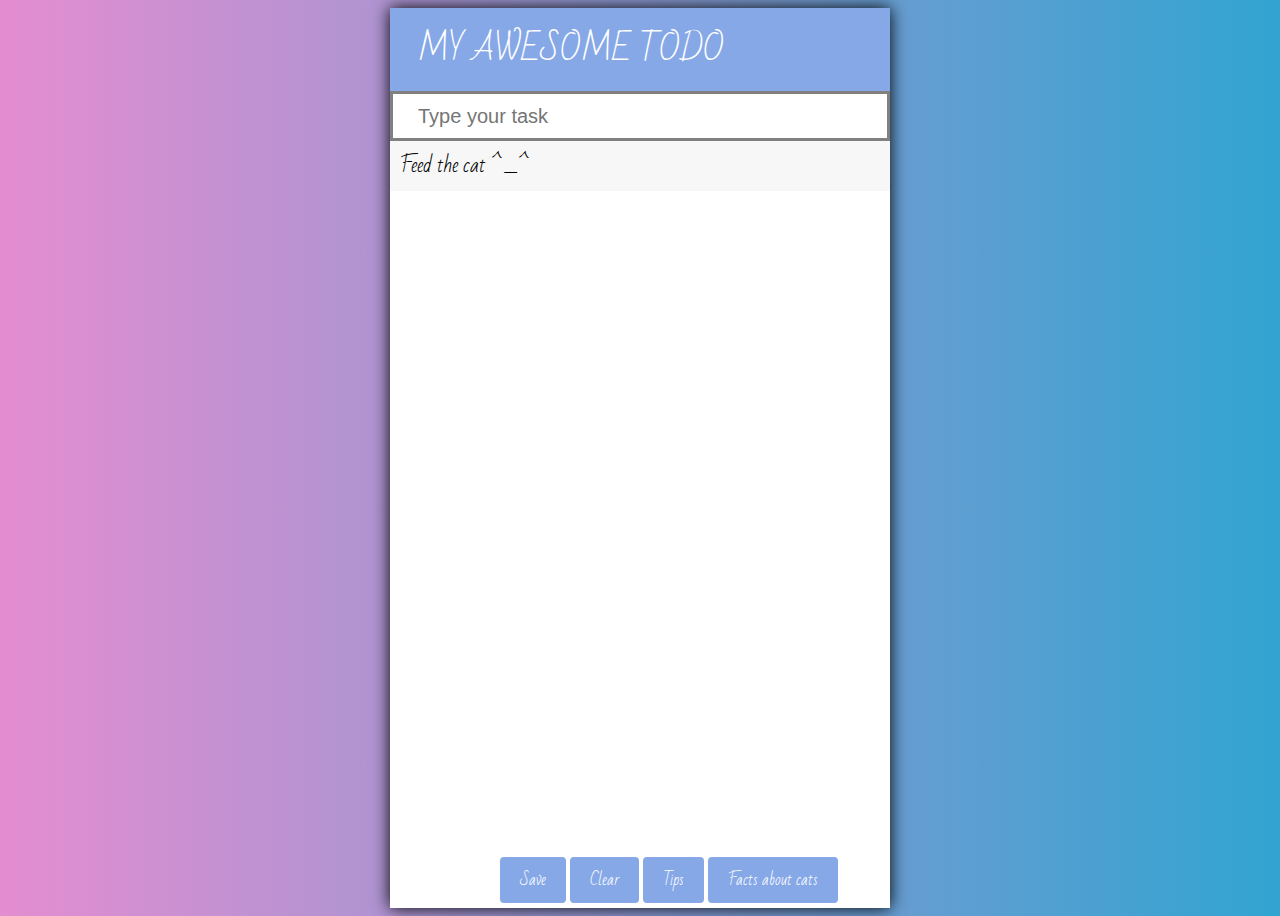
<file: todo/app/index.html>
<DOCTYPE html!>

    <head>
        <meta name="viewport" content="width=device-width, initial-scale=1">
        <link rel = "Stylesheet" href = "./styles/main.css">
        <link rel="stylesheet" href="https://use.fontawesome.com/releases/v5.0.13/css/all.css" integrity="sha384-DNOHZ68U8hZfKXOrtjWvjxusGo9WQnrNx2sqG0tfsghAvtVlRW3tvkXWZh58N9jp" crossorigin="anonymous">
        <link href="https://fonts.googleapis.com/css?family=Bad+Script" rel="stylesheet">
        <!-- <link rel = "shortcut icon" href="assets/favicon.ico"> -->
        <title>To do list</title>
     </head>
  
    <body>
  
        <div id = "todo">
            <h1> My awesome todo <i id="pencil" class="fas fa-pencil-alt"></i> </h1>
  
            <input type = "text" placeholder="Type your task">
  
            <ul class="todos">
  
              <li><span><i class="fas fa-trash-alt"></i></span>Feed the cat ^_^</li>
            </ul>
  
            <div id= "buttons">
                <button class="save">Save</button>
                <button class="clear">Clear</button>
                <button class="tipBtn">Tips</button>
                <button class="fun">Facts about cats</button>
            </div>
        </div>
  
        <div id = "overlay">
           <a href="javascript:void(0)" class="closebtn">&times;</a>
           <ul class="tips">
               <li>Click on the pencil to hide or show input area</li>
               <li>Type text into input area and press enter to add todo to list</li>
               <li>Hover over the todo and click the on trash can to delete</li>
               <li>Click the clear button to clear all todos from list</li>
               <li>Click the Save button to save your todos to access them later even if you exit the browser </li>
            </ul>
            
        </div>

        <div id = "overlay---cat-facts">
            <a href="javascript:void(0)" class="closefan">&times;</a>
            <ul class="tips2 cat-facts">

            </ul>   
         </div>


        <script
            src="https://code.jquery.com/jquery-3.5.1.min.js"
            integrity="sha256-9/aliU8dGd2tb6OSsuzixeV4y/faTqgFtohetphbbj0="
            crossorigin="anonymous">
        </script>

        <script type="module" src="./scripts/clickers.js"></script>
        <script type="module" src="./scripts/main.js"></script>
    </body>
</file>
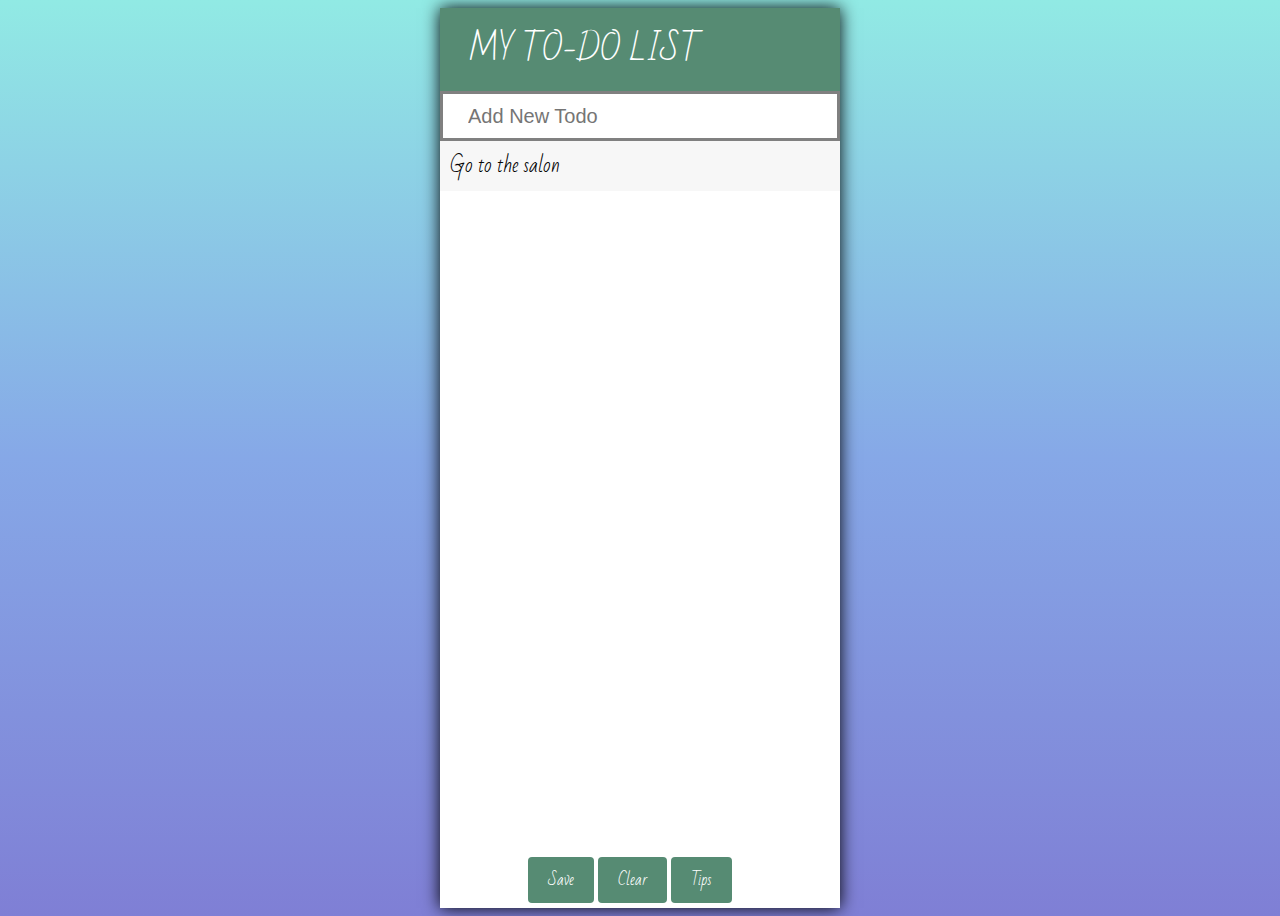
<file: Todo/Todo/index.html>
<DOCTYPE html!>

    <head>
        <title>Linda's To-Do List App</title>
        <meta name="viewport" content="width=device-width, initial-scale=1">
        <link rel = "Stylesheet" href = "css/todo.css">
        <link rel="stylesheet" href="https://use.fontawesome.com/releases/v5.0.13/css/all.css" integrity="sha384-DNOHZ68U8hZfKXOrtjWvjxusGo9WQnrNx2sqG0tfsghAvtVlRW3tvkXWZh58N9jp" crossorigin="anonymous">
        <link href="https://fonts.googleapis.com/css?family=Bad+Script" rel="stylesheet">
        <link rel = "shortcut icon" href="assets/favicon.ico">
        <link rel="icon" type="image/gif" href="assests/animated_favicon1.gif" >
     </head>

    <body>

        <div id = "todo">
            <h1> MY TO-DO LIST <i id="pencil" class="fas fa-pencil-alt"></i> </h1>

            <input type = "text" placeholder="Add New Todo">

            <ul class="todos">
                
                <li><span><i class="fas fa-trash-alt"></i></span>Go to the salon</li>
            </ul>

            <div id= "buttons">
                <button class="save">Save</button>
                <button class="clear">Clear</button>
                <button class="tipBtn">Tips</button>
            </div>
        </div>

        <div id = "overlay">
           <a href="javascript:void(0)" class="closebtn">&times;</a>
           <ul class="tips">
               <li>Click on the pencil to hide or show input area</li>
               <li>Type text into input area and press enter to add todo to list</li>
               <li>Hover over the todo and click the on trash can to delete</li>
               <li>Click the clear button to clear all todos from list</li>
               <li>Click the Save button to save your todos to access them later even if you exit the browser </li>
            </ul>
            
        </div>
        <script src="Js/todo2.js"></script>
    </body>
</file>
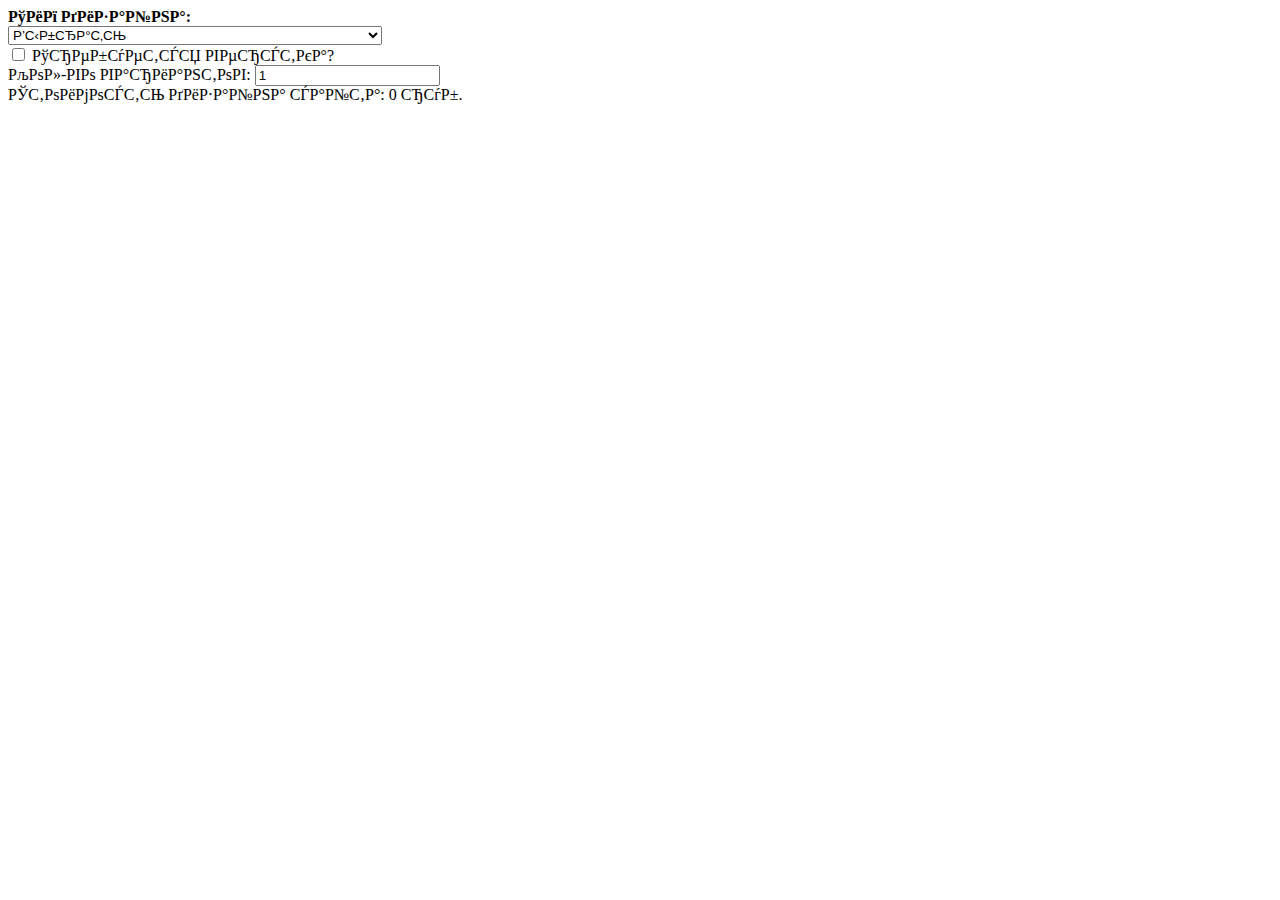
<file: pr.html>
<!DOCTYPE html PUBLIC "-//W3C//DTD XHTML 1.0 Strict//EN"
"http://www.w3.org/TR/xhtml1/DTD/xhtml1-strict.dtd">
<html xmlns="http://www.w3.org/1999/xhtml">
    <head>
        <title>Калькулятор на JavaScript</title>
        <meta http-equiv="Content-Type" content="text/html; charset=windows-1251" />
        <script type="text/javascript">
       /*
        * Функция подсчета стоимости услуг на создания дизайна сайта
        */
        function calc() {
            //получаем ссылку на элемент Select (Тип дизайна)
            var type_design = document.getElementById("type_design");
            //получаем ссылку на чекбокс (Требуется верстка?)
            var is_html = document.getElementById("is_html");
            //получаем ссылку на элемент input (Кол-во вариантов)
            var count = document.getElementById("count");
            //получаем ссылку на элемент span, в него будем писать стоимость дизайна
            var result = document.getElementById("result"); 
 
            var price = 0;
            price += parseInt(type_design.options[type_design.selectedIndex].value);
            price += (is_html.checked == true) ? parseInt(is_html.value) : 0;
            price = parseInt(count.value) * price;
 
            result.innerHTML = price;
        }
 
</script>
    </head>
    <body>
        <b>Тип дизайна:</b><br/>
        <select onchange="calc()" id="type_design">
            <option value="0">Выбрать</option>
            <option value="5000">Простой дизайн сайта</option>
            <option value="7000">Сложный дизайн сайта</option>
            <option value="10000">Дизайн интернет-магазина</option>
        </select><br/>
        <input type="checkbox" onchange="calc()" value="3000" id="is_html" />
        <label for="is_html">Требуется верстка?</label>
        <br/>
        Кол-во вариантов: <input type="text" id="count" value="1" onchange="calc()" />
        <div>Стоимость дизайна сайта: <span id="result">0</span> руб.</div>
    </body>
</html>
</file>
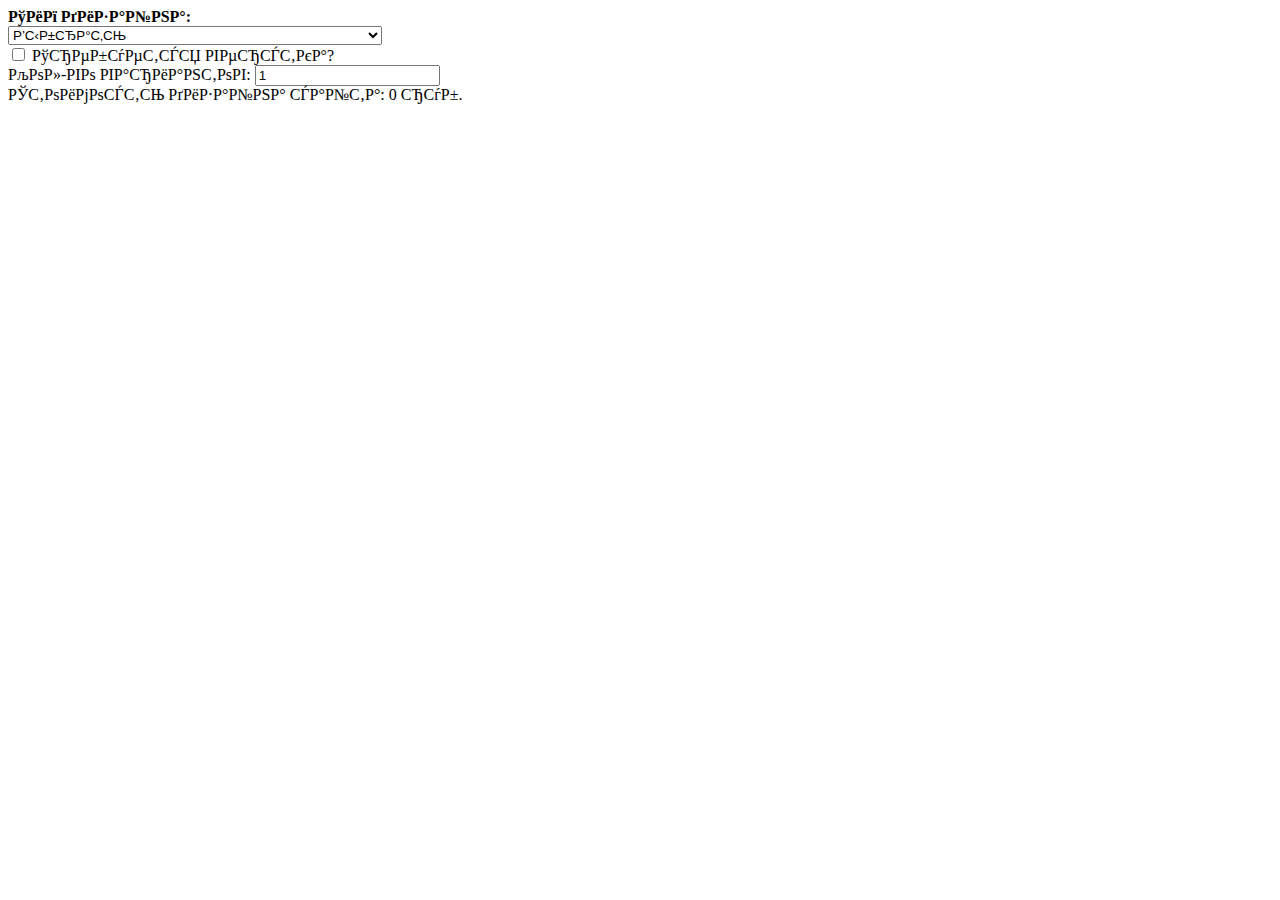
<file: tg.html>
<!DOCTYPE html PUBLIC "-//W3C//DTD XHTML 1.0 Strict//EN"
"http://www.w3.org/TR/xhtml1/DTD/xhtml1-strict.dtd">
<html xmlns="http://www.w3.org/1999/xhtml">
    <head>
        <title>Калькулятор на JavaScript</title>
        <meta http-equiv="Content-Type" content="text/html; charset=windows-1251" />
        <script type="text/javascript">
       /*
        * Функция подсчета стоимости услуг на создания дизайна сайта
        */
        function calc() {
            //получаем ссылку на элемент Select (Тип дизайна)
            var type_design = document.getElementById("type_design");
            //получаем ссылку на чекбокс (Требуется верстка?)
            var is_html = document.getElementById("is_html");
            //получаем ссылку на элемент input (Кол-во вариантов)
            var count = document.getElementById("count");
            //получаем ссылку на элемент span, в него будем писать стоимость дизайна
            var result = document.getElementById("result"); 
 
            var price = 0;
            price += parseInt(type_design.options[type_design.selectedIndex].value);
            price += (is_html.checked == true) ? parseInt(is_html.value) : 0;
            price = parseInt(count.value) * price;
 
            result.innerHTML = price;
        }
 
</script>
    </head>
    <body>
        <b>Тип дизайна:</b><br/>
        <select onchange="calc()" id="type_design">
            <option value="0">Выбрать</option>
            <option value="5000">Простой дизайн сайта</option>
            <option value="7000">Сложный дизайн сайта</option>
            <option value="10000">Дизайн интернет-магазина</option>
        </select><br/>
        <input type="checkbox" onchange="calc()" value="3000" id="is_html" />
        <label for="is_html">Требуется верстка?</label>
        <br/>
        Кол-во вариантов: <input type="text" id="count" value="1" onchange="calc()" />
        <div>Стоимость дизайна сайта: <span id="result">0</span> руб.</div>
    </body>
</html>
</file>
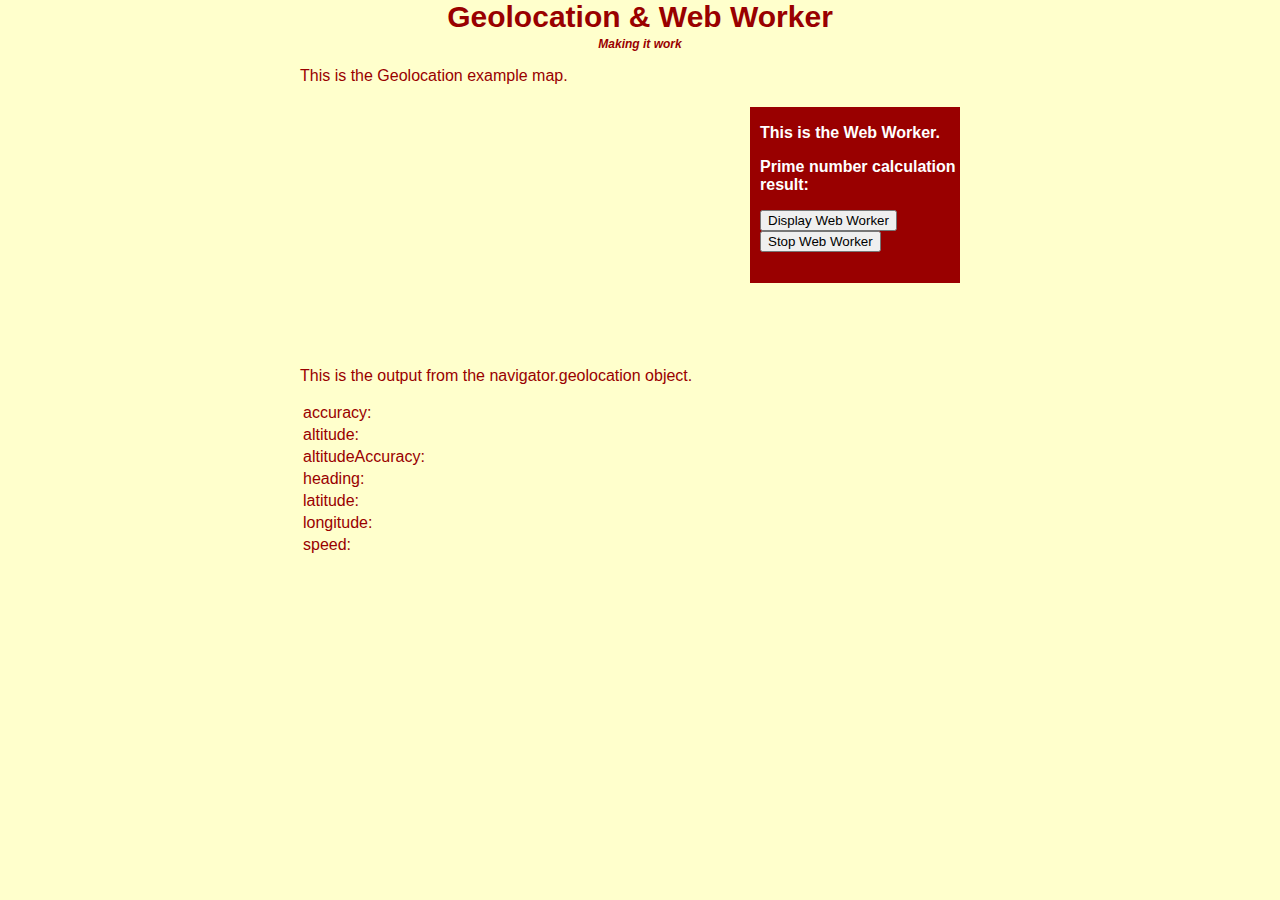
<file: API/Part3_example.html>
<!doctype html>
<html>
<head>
  <title>Basic GeoLocation Map & Web Worker Prime Number Calculator</title>
  <script src="http://maps.google.com/maps/api/js?sensor=false" type="text/javascript"></script>
  <lINK href="GeolocationWebWorker.css" rel="stylesheet" type="text/css">
  <script src="HTML-Part3-GeolocationWebWorker.js" type="text/javascript"></script>


</head>
<body onLoad="initGeoApp();">
  <header>
    <hgroup>
      <h1>Geolocation &amp; Web Worker</h1>
      <h2>Making it work</h2>
    </hgroup>
  </header>
  <section>
    <p>This is the Geolocation example map.</p>
    <div id="map_canvas" ></div>

    <p>This is the output from the navigator.geolocation object.</p>
    <table>
    <tr>
        <td>accuracy:</td>
        <td><span id="accuracyOutput"></span></td>
    </tr>
    <tr>
        <td>altitude:</td>
        <td><span id="altitudeOutput"></span></td>
    </tr>
    <tr>
        <td>altitudeAccuracy:</td>
        <td><span id="altitudeAccuracyOutput"></span></td>
    </tr>
    <tr>
        <td>heading:</td>
        <td><span id="headingOutput"></span></td>
    </tr>
    <tr>
        <td>latitude:</td>
        <td><span id="latitudeOutput"></span></td>
    </tr>
    <tr>
        <td>longitude:</td>
        <td><span id="longitudeOutput"></span></td>
    </tr>
    <tr>
        <td>speed:</td>
        <td><span id="speedOutput"></span></td>
    </tr>
    </table>
  </section>
  <aside>
    <p>This is the Web Worker. </p>
    <p>Prime number calculation result:
    <output id="result"></output></p>

    <input type="button" value="Display Web Worker" onClick="displayWorker();">
    <input type="button" value="Stop Web Worker"    onClick="stopWorker();">

  </aside>
</body>
</html>
</file>
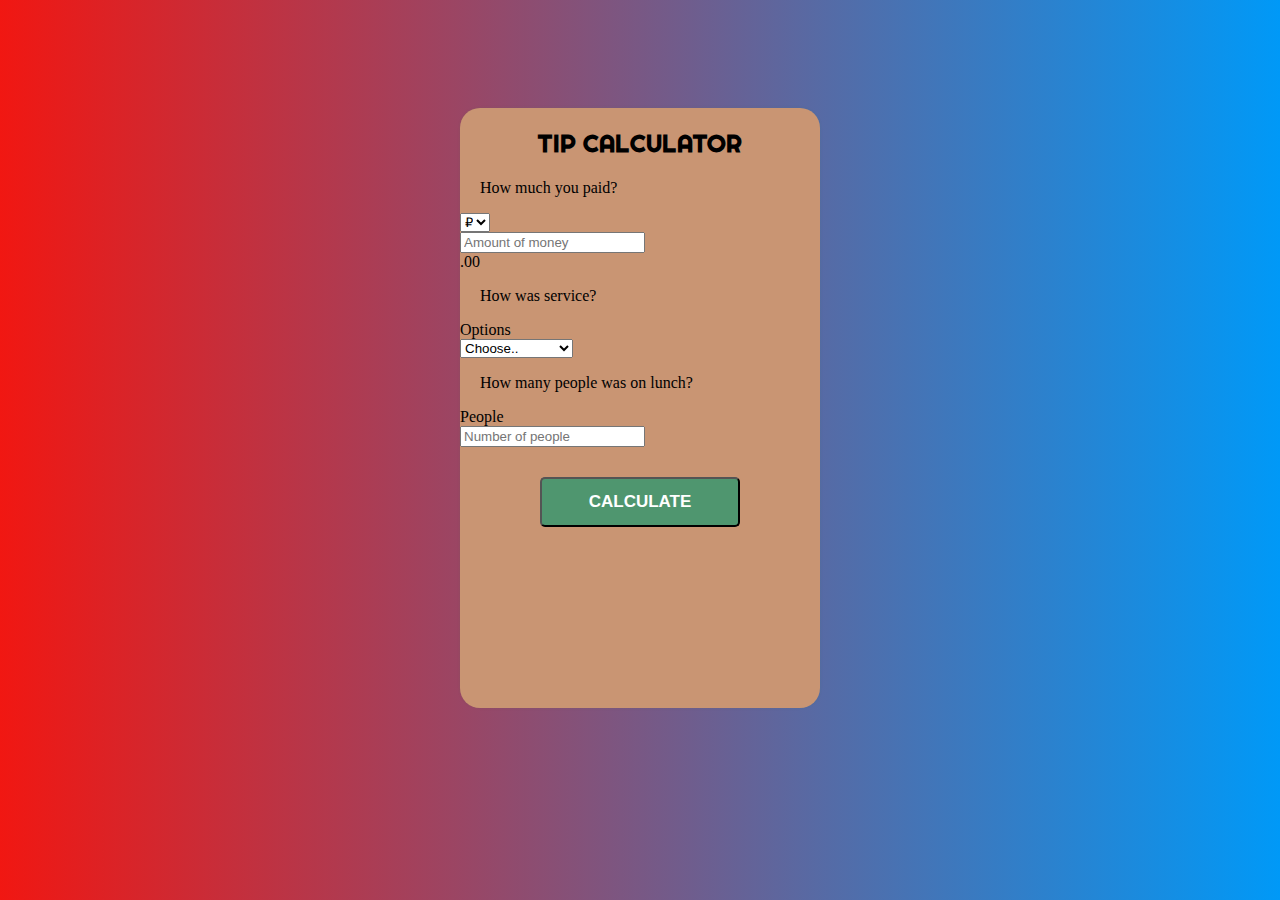
<file: calkulator/calculator.html>
<!DOCTYPE html>
<html lang="en">
  <head>
    <meta charset="UTF-8" />
    <meta name="viewport" content="width=device-width, initial-scale=1.0" />
    <link rel="stylesheet" href="https://stackpath.bootstrapcdn.com/bootstrap/4.5.0/css/bootstrap.min.css" integrity="sha384-9aIt2nRpC12Uk9gS9baDl411NQApFmC26EwAOH8WgZl5MYYxFfc+NcPb1dKGj7Sk" crossorigin="anonymous">
    <link rel="stylesheet" href="style.css">
    <link href="https://fonts.googleapis.com/css2?family=Righteous&display=swap" rel="stylesheet">
    <title>Tips Calculator</title>
  </head>
  <body>

    <div id="container">
      <!-- CALCULATOR start -->
      <div id="calculator">
 <h2 align="center"><font face='Righteous'>TIP CALCULATOR</font></h2>
        <form>
          <p>How much you paid?</p>
          <div class="input-group mb-3">
            <div class="input-group-prepend">
              <!-- <span class="input-group-text">$</span> -->
              <select id="currency">
                <option>₽</option>
                <option>€</option>
                <option>$</option>
            </select>
            </div>
            <input type="text" id="bill_count" class="form-control" placeholder="Amount of money">
            <div class="input-group-append">
              <span class="input-group-text">.00</span>
            </div>
          </div>

          <p>How was service?</p>
          <div class="input-group mb-3">
            <div class="input-group-prepend">
              <label class="input-group-text" for="service_quality">Options</label>
            </div>
            <select class = "custom-select" id="service_quality">
              <option selected> Choose..</option>
              <option value="0.3"> 30% Wonderful</option>
              <option value="0.2"> 20% Goog</option>
              <option value="0.15"> 15% OK</option>
              <option value="0.1"> 10% Bad</option>
              <option value="0.05"> 5% Terrible</option>
            </select>
          </div>
          <p>How many people was on lunch?</p>
          <div class="input-group mb-3">
            <div class="input-group-prepend">
              <span class="input-group-text">People</span>
            </div>
            <input type="text" id="people_num" class="form-control" placeholder="Number of people">
          </div>
          
          <button type="button" id="calculate">Calculate</button>

        </form>
      </div>
      <!-- CALCULATOR end -->
      <!-- TIPS start -->
      <div id="totalTip">
        <span id="tip">0.00</span> ₽
        <small id="each"><font face='Righteous'>per person</font></small>
      </div>
      <!-- TIPS end -->
    </div>
    <script src="calculator.js"></script>
  </body>
</html>
</file>
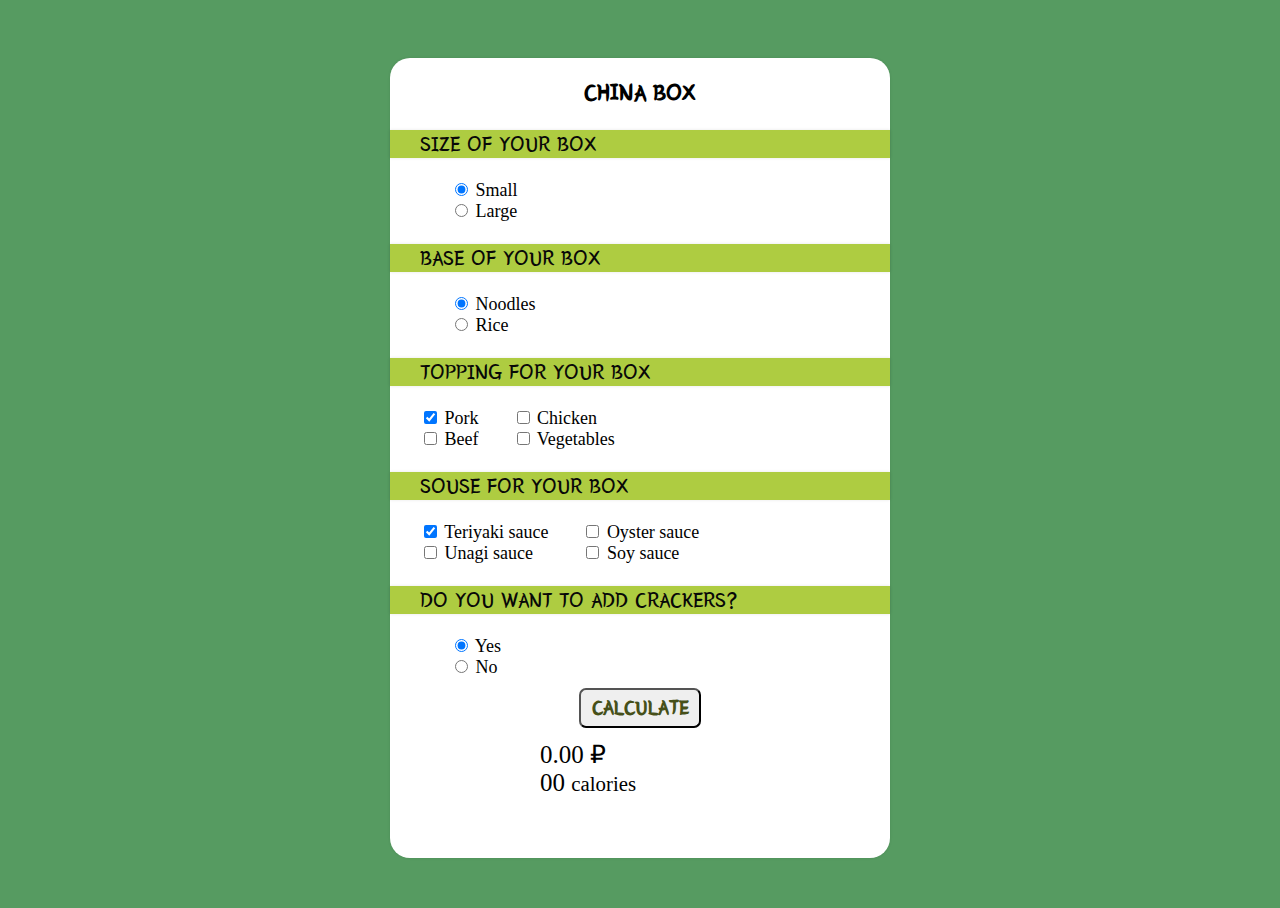
<file: chinabox/chinabox.html>
<!DOCTYPE html>
<html lang="en">
  <head>
    <meta charset="UTF-8" />
    <meta name="viewport" content="width=device-width, initial-scale=1.0" />
    <link rel="stylesheet" href="https://stackpath.bootstrapcdn.com/bootstrap/4.5.0/css/bootstrap.min.css" integrity="sha384-9aIt2nRpC12Uk9gS9baDl411NQApFmC26EwAOH8WgZl5MYYxFfc+NcPb1dKGj7Sk" crossorigin="anonymous">
    <link rel="stylesheet" href="style.css">
    <link href="https://fonts.googleapis.com/css2?family=Yeon+Sung&display=swap" rel="stylesheet">
<body>
    <div id="container">
        <h2 align="center"><font face='Yeon Sung'>CHINA BOX</font></h2>
        <form id="form">
        <p>SIZE OF YOUR BOX</p>
        <div class = "radio_buttons_container">
            <input type="radio" name="size" id="small" value ="small" checked>
            <label for="small">Small</label> <br>
            <input type="radio" name="size" id="large" value ="large">
            <label for="large">Large</label>
        </div>

        <p>BASE OF YOUR BOX</p>
        <div class= "radio_buttons_container">
            <input type="radio" name="base" id="noodles" value ="noodles" checked>
            <label for=" noodles"> Noodles</label> <br>
            
            <input type="radio" name="base" id="rice" value ="rice">
            <label for="rice">Rice</label>
        </div> 

        <p>TOPPING FOR YOUR BOX</p>
        <div class ="box">
        <div class = "input_checkbox">
          
            <input type="checkbox" name="add" id="pork" value ="pork" checked>
            <label for="pork"> Pork </label> <br>

            <input type="checkbox" name="add" id="beef" value ="beef">
            <label for="beef"> Beef</label> 
        </div> 
        <div class = "input_checkbox">
            <input type="checkbox" name="add" id="chicken" value ="chicken">
            <label for="chicken"> Chicken</label> <br>

            <input type="checkbox" name="add" id="vegetables" value ="vegetables">
            <label for="vegetables"> Vegetables</label>
            
        </div>
	 <p>SOUSE FOR YOUR BOX</p>
        <div class ="box">
        <div class = "input_checkbox">
          
            <input type="checkbox" name="add" id="teriyaki_sauce" value ="teriyaki_sauce" checked>
            <label for="teriyaki_sauce">Teriyaki sauce </label> <br>

            <input type="checkbox" name="add" id="unagi_sauce" value ="unagi_sauce">
            <label for="unagi_sauce">Unagi sauce</label> 
        </div> 
        <div class = "input_checkbox">
            <input type="checkbox" name="add" id="oyster_sauce" value ="oyster_sauce">
            <label for="oyster_sauce">Oyster sauce</label> <br>

            <input type="checkbox" name="add" id="soy_sauce" value ="soy_sauce">
            <label for="soy_sauce">Soy sauce</label>
            
        </div>
        
    </div>

        <p>DO YOU WANT TO ADD CRACKERS?</p>
        <div class = "radio_buttons_container">
            <input type="radio" name="add" id="yes" value ="yes" checked>
            <label for="yes">Yes</label> <br>
            <input type="radio" name="add" id="no" value ="no">
            <label for="no">No</label>
        </div>

         <input type="submit" id = "calculate" value="Calculate">
        <!-- <button type="button" id="calculate">Calculate</button> -->
        </form>
    <!-- CALCULATOR end -->
    <!-- TIPS start -->
    <div id="expense">
      <span id="prise">0.00</span> ₽<br>
      <span id="calories">00</span> <small>calories</small>
    </div>
    <!-- TIPS end -->
  </div>
  <script src="chinabox.js"></script>
</body>
</html>
</file>
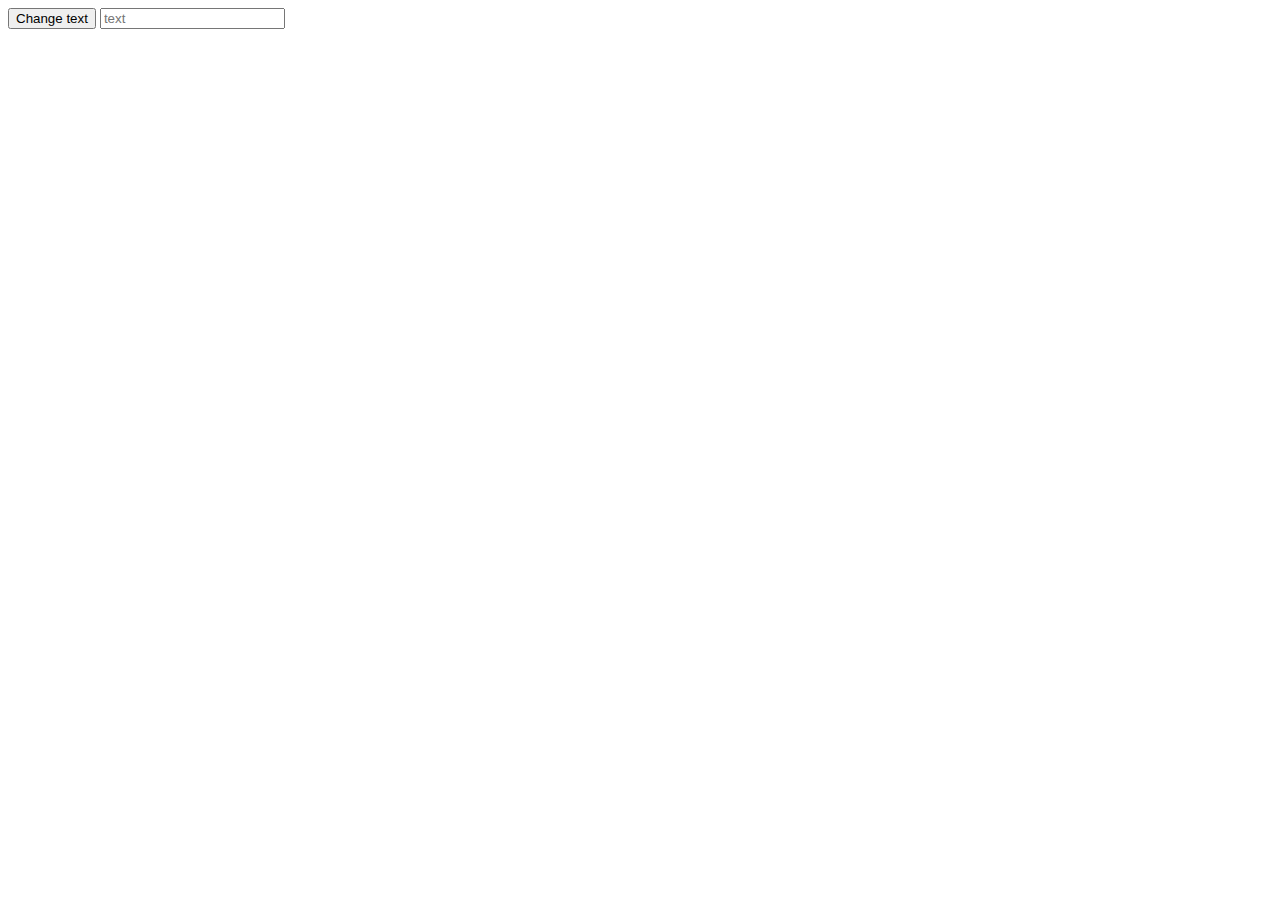
<file: task/task18.html>
<!DOCTYPE html>
<html lang="en">
<head>
    <meta charset="UTF-8">
    <meta name="viewport" content="width=device-width, initial-scale=1.0">
    <title>Document</title>
</head>
<body>
    <script>
        window.onload = click;

        function changeText() {
            var inp = document.getElementById("input");
            inp.value = "new text";
        }
        
        function click() {
            var button = document.getElementById("button");
            button.onclick = changeText;
        }
    </script>

    <button id="button">Change text</button>
    <input id="input" type="text" placeholder="text">
</body>
</html>
</file>
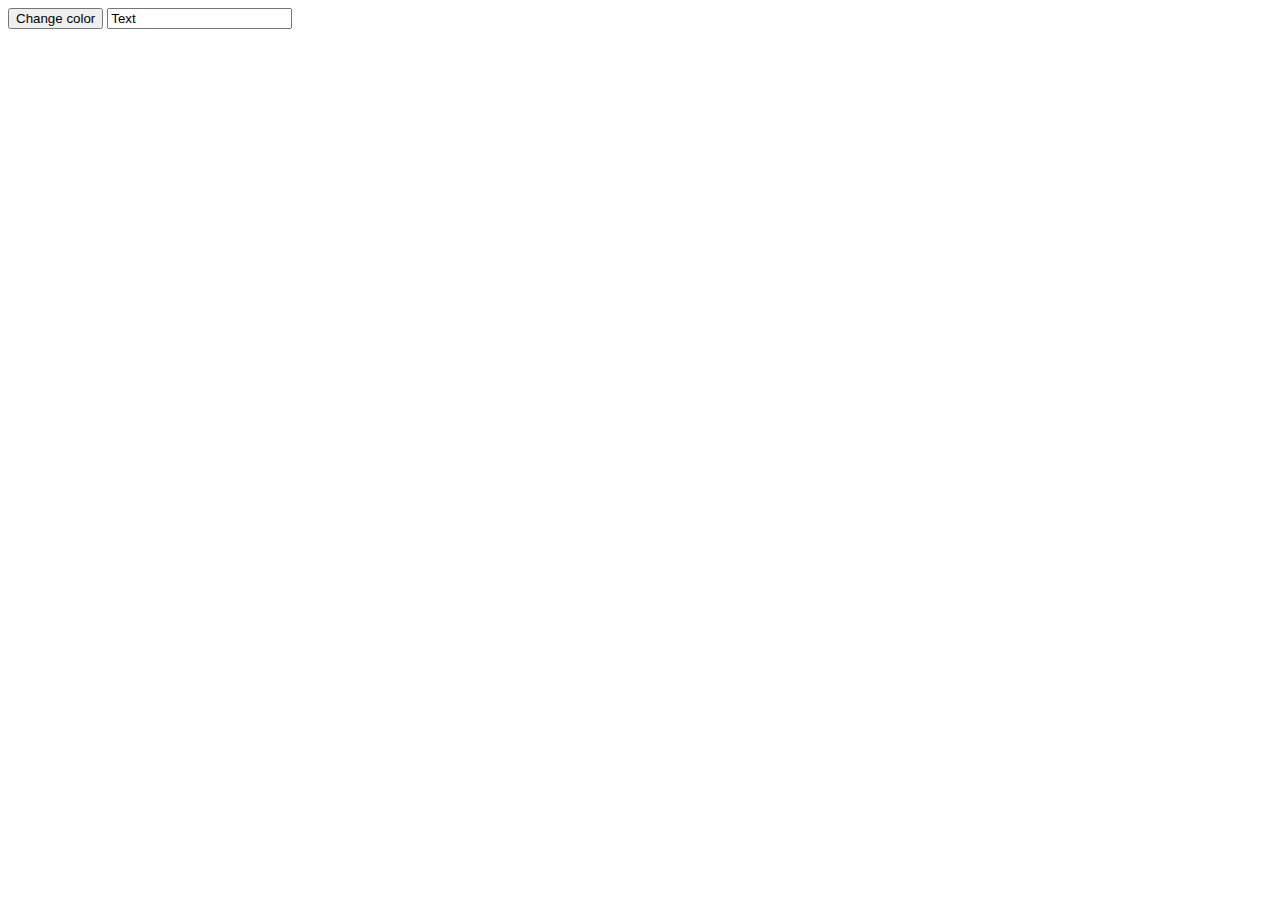
<file: task/task20.html>
<!DOCTYPE html>
<html lang="en">
<head>
    <meta charset="UTF-8">
    <meta name="viewport" content="width=device-width, initial-scale=1.0">
    <title>Document</title>
</head>
<body>
    <script>
        window.onload = click;

        function changeColor() {
            var inp = document.getElementById("input");
            inp.style.color='red'
        }
        
        function click() {
            var button = document.getElementById("button");
            button.onclick = changeColor;
        }
    </script>

    <button id="button">Change color</button>
    <input id="input" type="text" placeholder="Text" value="Text">
</body>
</html>
</file>
<file: todo/app/styles/main.css>
body{
  min-height:100%;
  font-family: Bad Script;
  background: #5614B0;  /* fallback for old browsers */
  background: -webkit-linear-gradient(to right, #e48dd1, #31a4d1);  /* Chrome 10-25, Safari 5.1-6 */
  background: linear-gradient(to right, #e48dd1, #31a4d1); /* W3C, IE 10+/ Edge, Firefox 16+, Chrome 26+, Opera 12+, Safari 7+ */
}
h1{
  text-transform: uppercase;
  background: #86a8e7;
  color:white;
  margin: 0;
  padding:10px 28px;
  font-weight: normal;
} 
input{
  background: white;
  width: 100%;
  box-sizing: border-box;
  height:50px ;
  font-size: 20px;
  font-weight: 0.5px;
  padding-left:25px;
  border: 3px solid gray;
  color: gray;
}
input:focus{
  background: #edf1f5;
  border: 3px solid #86a8e7;
  outline:none;
  color: #86a8e7;
}

span{
  margin-right: 10px;
  text-align:center;
  height:50px;
  width: 0;
  opacity: 0;
  -webkit-transition:0.3s;
  transition: 0.3s linear;
}

i{
  cursor: pointer;
}
button{
  background-color:#86a8e7; /* Green */
  border: none;
  color: white;
  padding: 8px 20px;
  text-align: center;
  text-decoration: none;
  display: inline-block;
  font-size: 15px;
  border-radius:4px;
  font-family:Bad Script;
  -webkit-transition-duration: 0.4s; /* Safari */
  transition-duration: 0.4s;
  cursor: pointer;

}
button:hover {
  background-color: white;
  color: black;
  border: 2px solid #86a8e7;
}
#buttons{
  display:inline-block;
  text-align:center;
  margin-left: 22%;
  position:absolute;
  bottom:5px;
}
#todo{
  margin: 0 auto ;
  box-shadow: 0 0 1em black;
  max-width: 500px;
  height:100%;
  background:white;
  position:relative;
}
#overlay{
  height: 0;
  width: 100%;
  position: fixed; 
  z-index: 1; 
  left: 0;
  top: 0;
  background-color: rgb(0,0,0); 
  background-color: rgba(0,0,0, 0.7); 
  overflow-x: hidden; 
  transition: 0.5s; 
  -webkit-transition:  0.5s;
}
#overlay---cat-facts{
  height: 0;
  width: 100%;
  position: fixed; 
  z-index: 1; 
  left: 0;
  top: 0;
  background-color: rgb(0,0,0); 
  background-color: rgba(0,0,0, 0.7); 
  overflow-x: hidden; 
  transition: 0.5s; 
  -webkit-transition:  0.5s;
}
#overlay .closebtn {
  position: absolute;
  top: 15px;
  right: 40px;
  font-size: 60px;
  color:#86a8e7;
  cursor: pointer;
}
#overlay li{
  padding: 8px;
  list-style-type:circle;
  font-size: 30px;
  color: #818181;
  display: block;
}
#overlay---cat-facts .closefan {
  position: absolute;
  top: 15px;
  right: 40px;
  font-size: 60px;
  color:#86a8e7;
  cursor: pointer;

}
#overlay---cat-facts li{
  padding: 8px;
  list-style-type:circle;
  font-size: 30px;
  color: #818181;
  display: block;
}
.todos{
  list-style-type: none;
  margin: 0;
  padding: 0;
}
.todos li{
  background: #f7f7f7;
  height:50px;
  line-height: 50px;
  cursor: pointer;
  font-size: 20px;
}
.todos li:nth-child(2n){
  background:#edf1f5;
}
.todos li:hover span{
  width: 50px;
  opacity: 1.0;
  margin-left: 5px;
}
.display{
  display:none;
  transition: 0.3s linear;
}
.checked{
  color:gray;
  text-decoration:line-through;
}

.fa-pencil-alt{
  float: right;
  padding-top: 8px;
}
.fa-trash-alt{
  color:#7f7fd5;
}
.tips{
  position: relative;
  top: 30%;
  width: 100%; 
  text-align: center; 
  margin-top: 25px;
}
.tips2{
  text-align: center;
  font-size: 24px;
  color: white;
  position: relative;
  top: 20%;
  width: 100%; 
  text-align: center; 
  margin-top: 25px;
}
/*  if screen size less than 450px, resize tips lists and close btn so they don't overlap */
@media screen and (max-height: 450px) {
  .overlay a {
      font-size: 20px
  }
  .overlay .closebtn {
      font-size: 40px;
      top: 15px;
      right: 35px;
  }
  #todo{
      width:100%;
      height:100%;
  }
}
@media screen and (max-height: 450px) {
  .overlay---cat-facts a {
      font-size: 20px
  }
  .overlay---cat-facts .closefan {
      font-size: 40px;
      top: 15px;
      right: 35px;
  }
  #todo{
      width:100%;
      height:100%;
  }
}
</file>
<file: Todo/Todo/css/todo.css>
body{
    min-height:100%;
    font-family: Bad Script;
    background: #91eae4;  /* fallback for old browsers */
    background: -webkit-linear-gradient(to bottom, #91EAE4, #86A8E7, #7F7FD5);  /* Chrome 10-25, Safari 5.1-6 */
    background: linear-gradient(to bottom, #91EAE4, #86A8E7, #7F7FD5); /* W3C, IE 10+/ Edge, Firefox 16+, Chrome 26+, Opera 12+, Safari 7+ */

}

h1{
    text-transform: uppercase;
    background: #568b73;
    color:white;
    margin: 0;
    padding:10px 28px;
    font-weight: normal;
}
input{
    background: white;
    width: 100%;
    box-sizing: border-box;
    height:50px ;
    font-size: 20px;
    font-weight: 0.5px;
    padding-left:25px;
    border: 3px solid gray;
    color: gray;
}
input:focus{
    background: #edf1f5;
    border: 3px solid #568b73;
    outline:none;
    color: #86a8e7;
}

span{
    margin-right: 10px;
    text-align:center;
    height:50px;
    width: 0;
    opacity: 0;
    -webkit-transition:0.3s;
    transition: 0.3s linear;
}

i{
    cursor: pointer;
}
button{
    background-color:#568b73; /* Green */
    border: none;
    color: white;
    padding: 8px 20px;
    text-align: center;
    text-decoration: none;
    display: inline-block;
    font-size: 15px;
    border-radius:4px;
    font-family:Bad Script;
    -webkit-transition-duration: 0.4s; /* Safari */
    transition-duration: 0.4s;
    cursor: pointer;

}
button:hover {
    background-color: white;
    color: black;
    border: 2px solid #568b73;
}

#buttons{
    display:inline-block;
    text-align:center;
    margin-left:22%;
    position:absolute;
    bottom:5px;
}
#todo{
    margin: 0 auto ;
    box-shadow: 0 0 1em black;
    max-width: 400px;
    height:100%;
    background:white;
    position:relative;
}
#overlay{
    height: 0;
    width: 100%;
    position: fixed; 
    z-index: 1; 
    left: 0;
    top: 0;
    background-color: rgb(0,0,0); 
    background-color: rgba(0,0,0, 0.7); 
    overflow-x: hidden; 
    transition: 0.5s; 
    -webkit-transition:  0.5s;
}
#overlay .closebtn {
    position: absolute;
    top: 15px;
    right: 40px;
    font-size: 60px;
    color:#86a8e7;
    cursor: pointer;
}
#overlay li{
    padding: 8px;
    list-style-type:circle;
    font-size: 30px;
    color: #818181;
    display: block;
}
.todos{
    list-style-type: none;
    margin: 0;
    padding: 0;
}
.todos li{
    background: #f7f7f7;
    height:50px;
    line-height: 50px;
    cursor: pointer;
    font-size: 20px;
}
.todos li:nth-child(2n){
    background:#edf1f5;
}
.todos li:hover span{
    width: 50px;
    opacity: 1.0;
    margin-left: 5px;
}
.display{
    display:none;
    transition: 0.3s linear;
}
.checked{
    color:gray;
    text-decoration:line-through;
}

.fa-pencil-alt{
    float: right;
    padding-top: 8px;
}
.fa-trash-alt{
    color:#7f7fd5;
}
.tips{
    position: relative;
    top: 20%;
    width: 100%; 
    text-align: center; 
    margin-top: 25px;
}
/*  if screen size less than 450px, resize tips lists and close btn so they don't overlap */
@media screen and (max-height: 450px) {
    .overlay a {
        font-size: 20px
    }
    .overlay .closebtn {
        font-size: 40px;
        top: 15px;
        right: 35px;
    }
    #todo{
        width:100%;
        height:100%;
    }
}
</file>
<file: API/GeolocationWebWorker.css>
* {font-family: Arial,Helvetica,sans-serif ;
}

body {
  margin: 0 300px 0 300px;
  color: #990000;
  background-color:#FFFFCC;
}

header > hgroup h1 {
  margin: 0 0 3px 0;
  padding: 0;
  text-align: center;
   font-size: 30px;
}


header > hgroup h2 {
  margin: 0 0 15px 0;
  padding: 0;
  text-align: center;
  font-style: italic;
   font-size: 12px;
}


header p {
  margin: 0 0 20px 0 ;
  padding: 0;
  text-align: center;
   font-size: 12px;
}

aside {
  width: 200px;
  height: 175px;
  margin: -450px 0 0 450px;
  background-color:  #990000;
  padding: .5px 0 0 10px ; 
  color:#FFFFFF;
  font-weight:bold;
}

div {
  width: 400px; 
  height: 250px; 
}
</file>
<file: calkulator/style.css>
html {
  margin: 0;
  height: 100vh;
  width: 100vw;
}
body {
  font-family: Roboto;
  background: #88ee9e00;
  /* fallback for old browsers */
  background: -webkit-linear-gradient(to left, #398d2e, #f11712);
  /* Chrome 10-25, Safari 5.1-6 */
  background: linear-gradient(to left, #0099f7, #f11712);
  /* W3C, IE 10+/ Edge, Firefox 16+, Chrome 26+, Opera 12+, Safari 7+ */
  display: flex;
  justify-content: center;
}


#container {
  height: 600px;
  width: 360px;
  margin: 100px auto;
  background: #c99573;
  box-shadow: 0 0 3px rgba(33, 158, 70, 0.1);
  border-radius: 20px;
  -webkit-border-radius: 20px;
  -moz-border-radius: 20px;
}


h1 {
  background: #794152;
  color: white;
  margin: 0;
  padding: 10px 100px;
  text-transform: uppercase;
  font-size: 18px;
  font-weight: normal;
  border-top-left-radius: 20px;
  border-top-right-radius: 20px;
}

p {
  padding-left: 20px;
}

button {
  text-transform: uppercase;
  font-weight: bold;
  display: block;
  margin: 30px auto;
  background: #4f966f;
  border-radius: 5px;
  width: 200px;
  height: 50px;
  font-size: 17px;
  color: white;
}

button:hover {
  background: #4c2827;
  border-bottom-color: #111;
}

button:active {
  position: relative;
  top: 1px;
}

#totalTip {
  font-size: 30px;
  margin-top: 5px;
  text-align: center;
}

#totalTip:before {
  content: "Tip amount";
  font-size: 20px;
  font-weight: bold;
  display: block;
  text-transform: uppercase;
}

#totalTip sup {
  font-size: 20px;
  top: -18px;
}

#totalTip small {
  font-size: 20px;
  font-weight: bold;
  display: block;
}
</file>
<file: chinabox/style.css>
html {
    margin: 0;
    height: 100vh;
    width: 100vw;
  }
  body {
    background-size: 50px 50px;
    background-color: #569b61;
    display: flex;
    justify-content:center;
  }
  .radio_buttons_container {
    padding-left: 60px;
    font-size: 18px;
   
  }
  .input_checkbox{
    padding-left: 30px;
    font-size: 18px;
  }
  .box div{display:inline-block;}
  
  #container {
    height: 800px;
    width: 500px;
    margin: 50px auto;
    background:#FFFFFF;
    box-shadow: 0 0 3px rgba(0, 0, 0, 0.1);
    border-radius: 20px;
    -webkit-border-radius: 20px;
    -moz-border-radius: 20px;
  }
  p {
    font-family: 'Yeon Sung', cursive;
    color: rgb(8, 8, 8);
    padding-left: 30px;
    font-size: 22px;
    box-shadow: 0 0 3px rgba(0, 0, 0, 0.1);
    background:#aecc41;
  }
  
  #calculate {
    text-transform: uppercase;
     display: block;
     margin: 10px auto;
     font-family: 'Yeon Sung', cursive;
      color: rgb(70, 80, 25);
      font-size: 130%;
      font-weight: 700;
      padding: .25em .5em;
      outline: none;
      border-radius: 7px;    
  }
  
  #calculate:hover {
    box-shadow: inset 0 -1px 1px rgba(0,0,0,0), inset 0 1px 2px rgba(0,0,0,0), inset 0 0 0 60px rgba(150,150,150,1);
  }
  #calculate:active {
    box-shadow: inset 0 -1px 1px rgba(0,0,0,.1), inset 0 1px 2px rgb(0,0,0), inset 0 0 0 60px rgba(150,150,150,1);
  }
  
  #expense{
    font-family: 'Batang';
    padding-left: 150px;
    font-size: 25px;
    margin-top: 2px;
    color: rgb(0, 0, 0);
  }
</file>
